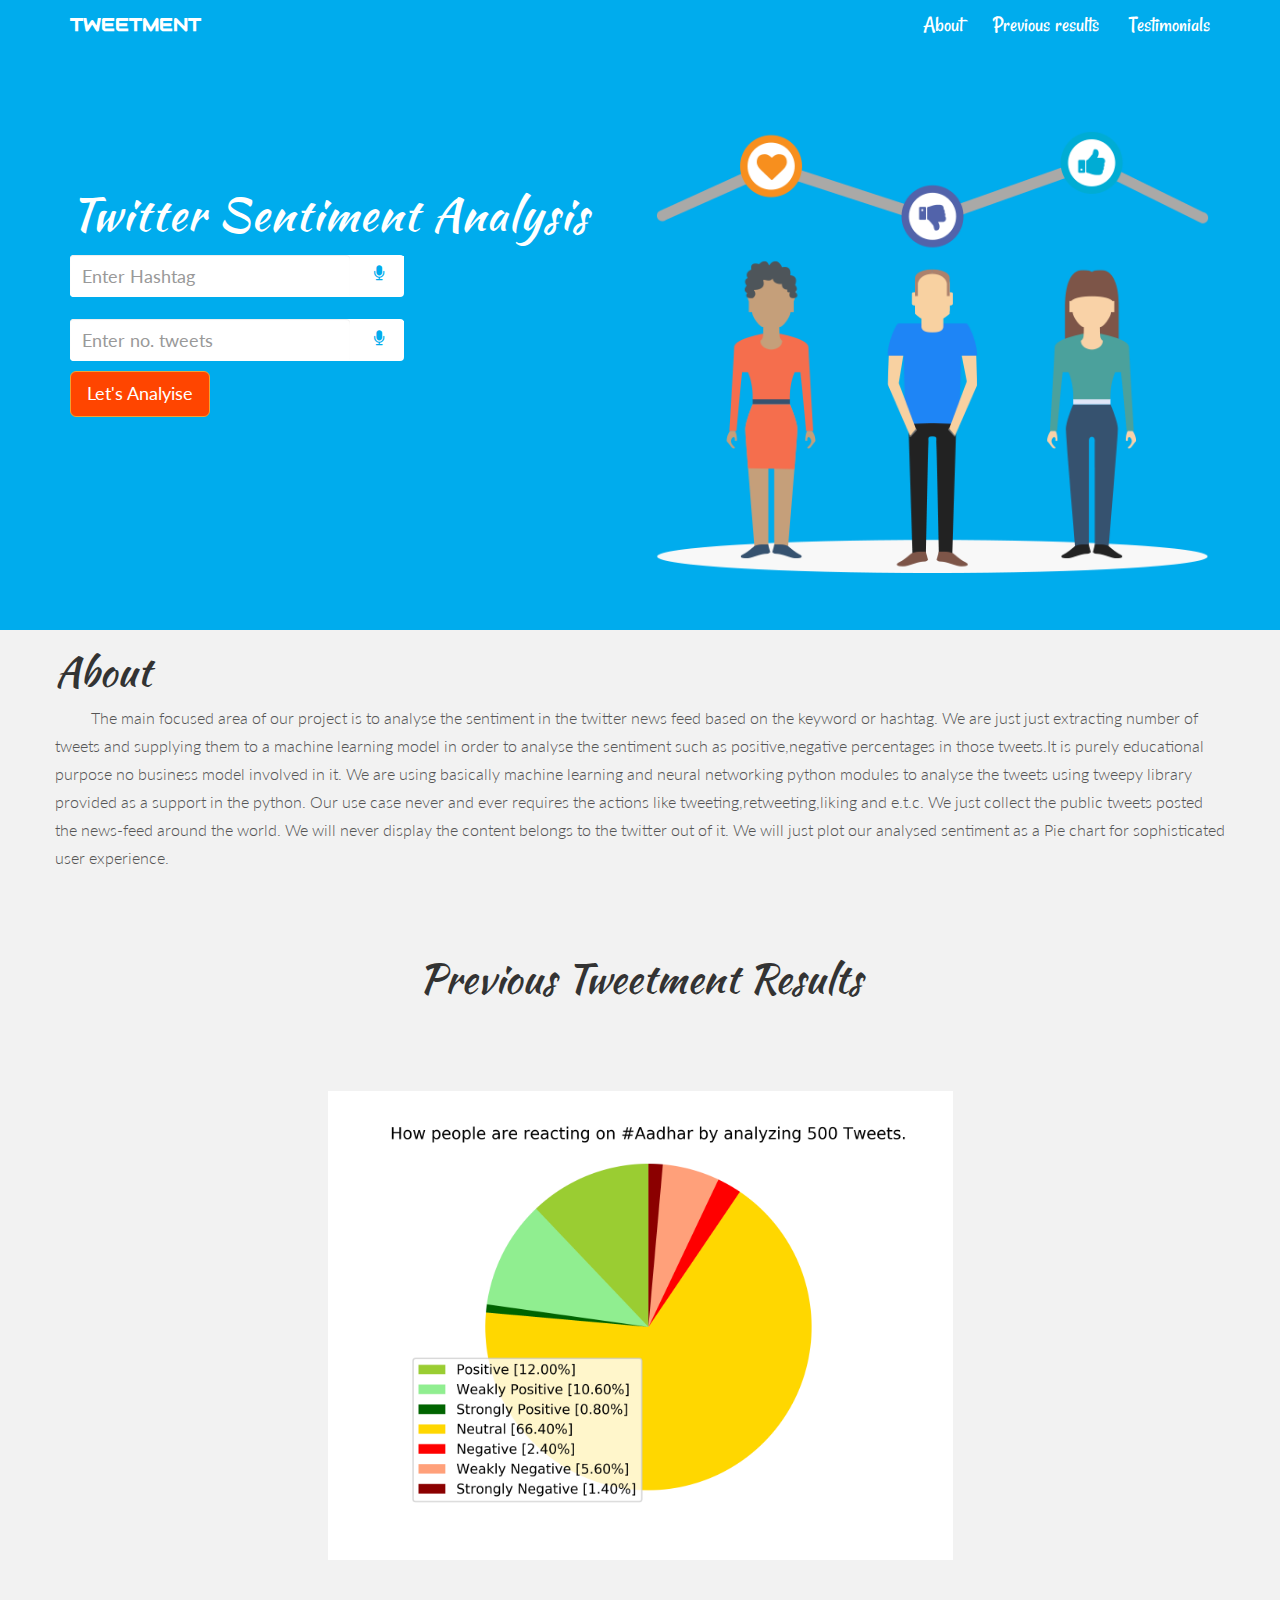
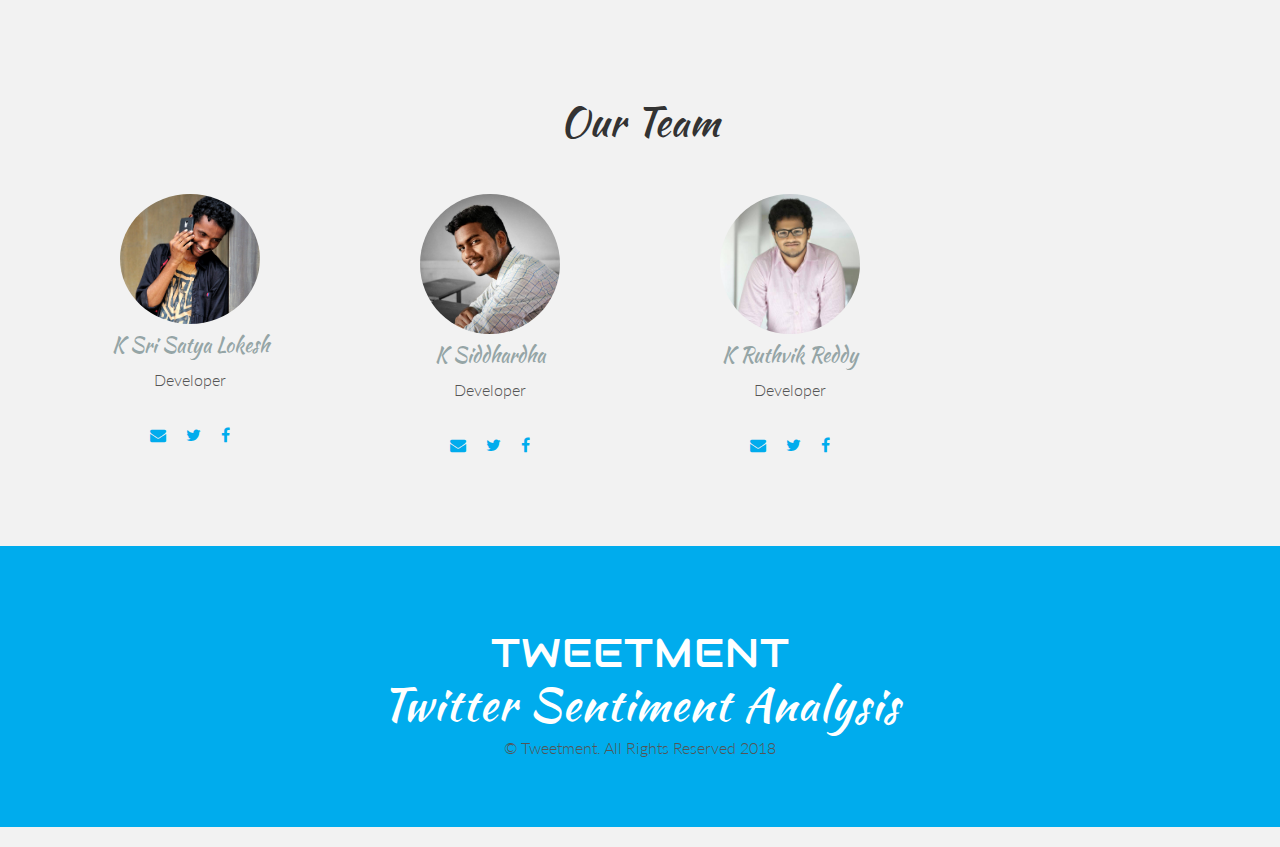
<file: index.html>
<!DOCTYPE html>
<html lang="en">
  <head>
    <meta charset="utf-8">
    <meta http-equiv="X-UA-Compatible" content="IE=edge">
    <meta name="viewport" content="width=device-width, initial-scale=1.0">
    <meta name="description" content="">
    <meta name="author" content="">
		<link rel="shortcut icon" href="static/img/favicon1.png" type="image/x-icon"/>
    <title>Tweetment</title>

    <!-- Bootstrap core CSS -->
    <link href="static/css/bootstrap.css" rel="stylesheet">

    <!-- Custom styles for this template -->
    <link href="static/css/main.css" rel="stylesheet">

    <!-- Fonts from Google Fonts -->
	<link href='http://fonts.googleapis.com/css?family=Lato:300,400,900' rel='stylesheet' type='text/css'>
  <link rel="stylesheet" href="https://maxcdn.bootstrapcdn.com/font-awesome/4.4.0/css/font-awesome.min.css">
	<link href='https://fonts.googleapis.com/css?family=Almendra' rel='stylesheet'>	
<link href="https://fonts.googleapis.com/css?family=Rancho|Audiowide|Kaushan+Script|Libre+Barcode+128+Text|Righteous|Handlee" rel="stylesheet"> 
<link rel="stylesheet" href="https://cdnjs.cloudflare.com/ajax/libs/font-awesome/4.7.0/css/font-awesome.min.css">	
<!-- HTML5 shim and Respond.js IE8 support of HTML5 elements and media queries -->
    <!--[if lt IE 9]>
      <script src="https://oss.maxcdn.com/libs/html5shiv/3.7.0/html5shiv.js"></script>
      <script src="https://oss.maxcdn.com/libs/respond.js/1.3.0/respond.min.js"></script>
		<![endif]-->
		<script>
				window.onscroll = function() {scrollFunction()};

				function scrollFunction() {
						if (document.body.scrollTop > 20 || document.documentElement.scrollTop > 20) {
								document.getElementById("myBtn").style.display = "block";
						} else {
								document.getElementById("myBtn").style.display = "none";
						}
				}
				
				// When the user clicks on the button, scroll to the top of the document
				function topFunction() {
						document.body.scrollTop = 0;
						document.documentElement.scrollTop = 0;
				}
		</script>
  </head>

  <body>
		<!-- go to top-->
		<button onclick="topFunction()" class="btn btn-rounded"id="myBtn" title="Go to top">Top</button>

    <!-- Fixed navbar -->
    <div class="navbar navbar-default navbar-fixed-top">
      <div class="container">
        <div class="navbar-header">
          <button type="button" class="navbar-toggle" data-toggle="collapse" data-target=".navbar-collapse">
            <span class="icon-bar"></span>
            <span class="icon-bar"></span>
            <span class="icon-bar"></span>
					</button>
          <a class="navbar-brand" href="#"><b>TWEETMENT</b></a>
        </div>
        <div class="navbar-collapse collapse">
          <ul class="nav navbar-nav navbar-right">
							<li><a href="#about">About</a></li>
						<li><a href="#previous">Previous results</a></li>
						<li><a href="#team">Testimonials</a></li>
          </ul>
        </div><!--/.nav-collapse -->
      </div>
    </div>

	<div id="headerwrap">
		<div class="container">
			<div class="row">		
				<div class="col-lg-6">
					<h1>Twitter Sentiment Analysis</h1>
					<form class="form-inline" role="form" action="/result" method="post">
					  <div class="form-group">
							<input type="text" class="form-control" id="tweet_name" name="hashtag" placeholder="Enter Hashtag">
						  <button type="submit" class="microphone"><i class="fa fa-microphone"></i></button>
						</div>
						<br><span id="break"> &nbsp;</span> <br>
						<div class="form-group">
							<input type="text" class="form-control" id="tweet_no" name="tweet_count" placeholder="Enter no. tweets">
							<button type="submit" class="microphone"><i class="fa fa-microphone"></i></button>
							</div>
							<br>
						<button type="submit" class="btn btn-warning btn-lg" id="analyise">Let's Analyise</button> 
						
					</form>					
				</div><!-- /col-lg-6 -->

				<div class="col-lg-6">
					<img class="img-responsive" src="static/img/people1.png" alt="">
				</div><!-- /col-lg-6 -->
				
			</div><!-- /row -->
		</div><!-- /container -->
	</div><!-- /headerwrap -->
	
	<div class="container" id="about">
            
		<div class="row" >
                <h1>About</h1>
			 <p id="about_text"> &ensp; &ensp; &ensp;  The main focused area of our project is to analyse the sentiment in the twitter news feed based on the keyword or hashtag.
				  We are just just extracting number of tweets and supplying them to a machine learning model in order to analyse the sentiment such as positive,negative percentages in those tweets.It is purely educational purpose no business model involved in it. We are using basically machine learning and neural networking python modules to analyse the tweets using tweepy library provided as a support in the python.
				 Our use case never and ever requires the actions like tweeting,retweeting,liking and e.t.c. We just collect the public tweets posted the news-feed around the world.
				We will never display the content belongs to the twitter out of it. We will just plot our analysed sentiment as a Pie chart for sophisticated user experience.
				</p>
		</div><!-- /row -->
    </div><!-- /container -->
    
	<div class="container" id="previous">
		<div class="row mt centered">
				<h1>Previous Tweetment Results</h1>
			
			</div>
		</div><!-- /row -->
	
		<!-- CAROUSEL -->
		<div class="row mt centered" >
			<div class="col-lg-6 col-lg-offset-3">
				<div id="carousel-example-generic" class="carousel slide" data-ride="carousel">
				  <!-- Indicators -->
				  <ol class="carousel-indicators">
				    <li data-target="#carousel-example-generic" data-slide-to="0" class="active"></li>
				    <li data-target="#carousel-example-generic" data-slide-to="1"></li>
						<li data-target="#carousel-example-generic" data-slide-to="2"></li>
						<li data-target="#carousel-example-generic" data-slide-to="3"></li>
					<!--	<li data-target="#carousel-example-generic" data-slide-to="4"></li> -->
				  </ol>
				
				  <!-- Wrapper for slides -->
				  <div class="carousel-inner">
				    <div class="item active">
				      <img src="static/img/p02.png" alt="">
				    </div>
				    <div class="item">
				      <img src="static/img/p01.png" alt="">
				    </div>
				    <div class="item">
				      <img src="static/img/p04.png" alt="">
						</div>
						<div class="item">
								<img src="static/img/p03.png" alt="">
							</div>
				  </div>
				</div>			
			</div><!-- /col-lg-8 -->
		</div><!-- /row -->
	</div> <!--/container -->
	
	<div class="container" id="team">
			<div class="row mt centered">
		<div class="row mt centered">
			<div class="col-lg-6 col-lg-offset-3">
				<h1>Our Team</h1>
			</div>
		</div><!-- /row -->
		<center>
		<div class="row mt centered">
			<div class="col-lg-3">
				<img class="img-circle" src="static/img/satya.jpeg" width="140" alt="">
				<h4>K Sri Satya Lokesh </h4>
				<p>Developer</p>
				<p>
					<a href="mailto: srisatyalokesh2.12@gmail.com" target="_blank"> <i class="fa fa-envelope" ></i> </a>
					<a href="https://twitter.com/SriSatyaLokesh3" target="_blank"> <i class="fa fa-twitter" i></i> </a>
					<a href="https://www.facebook.com/srisatyalokesh2.12" target="_blank"> <i class="fa fa-facebook-f" ></i> </a>
				</p>
			</div><!--/col-lg-4 -->

			<div class="col-lg-3">
					<img class="img-circle" src="static/img/sidhu.jpeg" width="140" alt="">
					<h4>K Siddhardha</h4>
					<p>Developer</p>
					<p>
							<a href="mailto: siddhardhakommineni@gmail.com" target="_blank"> <i class="fa fa-envelope" ></i> </a>
							<a href="https://twitter.com/siddhardha_22" target="_blank"> <i class="fa fa-twitter" i></i> </a>
							<a href="https://www.facebook.com/siddhardha.chowdary.1" target="_blank"> <i class="fa fa-facebook-f" ></i> </a>
					</p>
					
				</div><!--/col-lg-4 -->
			<div class="col-lg-3">
				<img class="img-circle" src="static/img/ruthvik.jpeg" width="140" alt="">
				<h4>K Ruthvik Reddy</h4>
				<p>Developer</p>
				<p>
						<a href="mailto: ruthvikkawkuntla@gmail.com" target="_blank"> <i class="fa fa-envelope" ></i> </a>
						<a href="https://twitter.com/Ruthvik44069608" target="_blank"> <i class="fa fa-twitter" i></i> </a>
						<a href="https://www.facebook.com/profile.php?id=100009389982961" target="_blank"> <i class="fa fa-facebook-f" ></i> </a>
				</p>
			
			</div><!--/col-lg-4 -->
			</div>
		</center>
		</div><!-- /row -->
	</div><!-- /container -->
	
	<div id="footerwrap">
			<div class="container">
				<div class="row mt centered">		
					<h1>TWEETMENT</h1>
					<h3>Twitter Sentiment Analysis</h3>
					<p id="copyrights">&copy; Tweetment. All Rights Reserved 2018</p>
					</div>
					</div>
					</div>
		

    <!-- Bootstrap core JavaScript
    ================================================== -->
    <!-- Placed at the end of the document so the pages load faster -->
    <script src="https://code.jquery.com/jquery-1.10.2.min.js"></script>
    <script src="static/js/bootstrap.min.js"></script>
  </body>
</html>
</file>
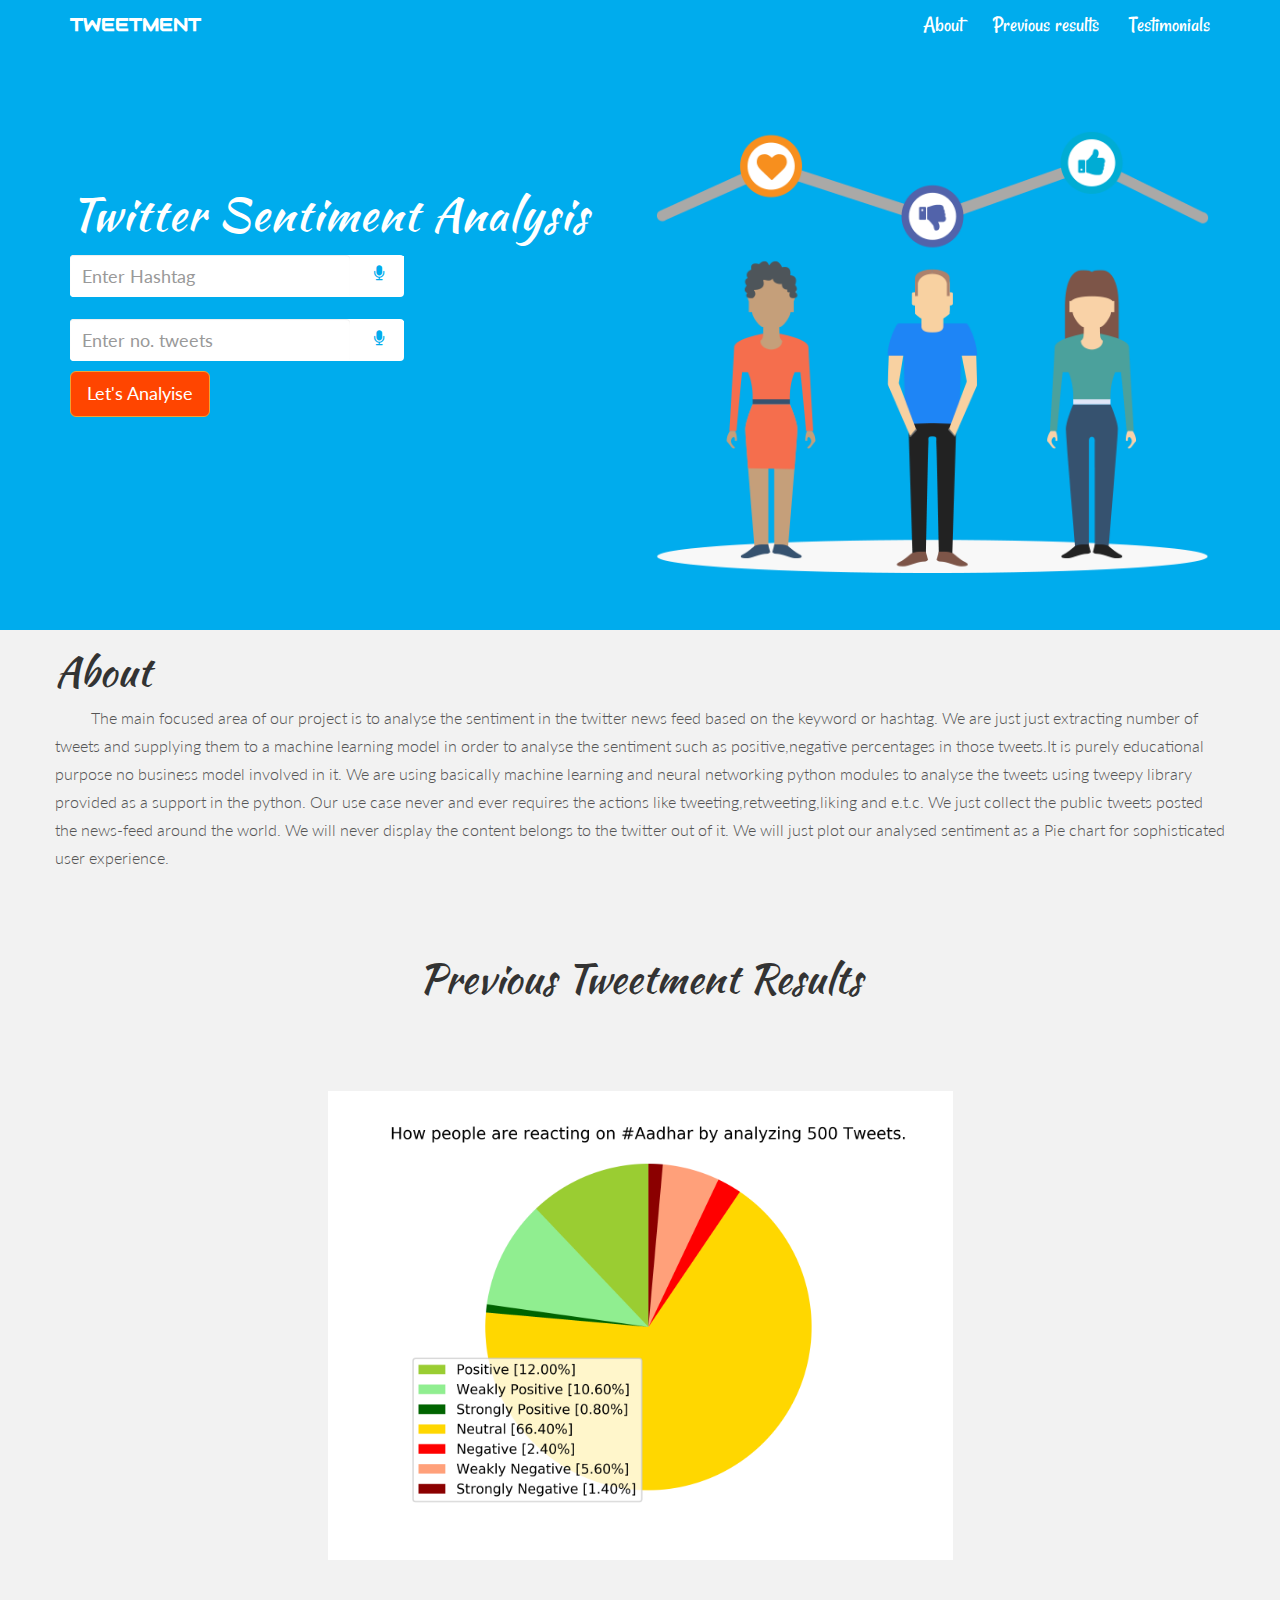
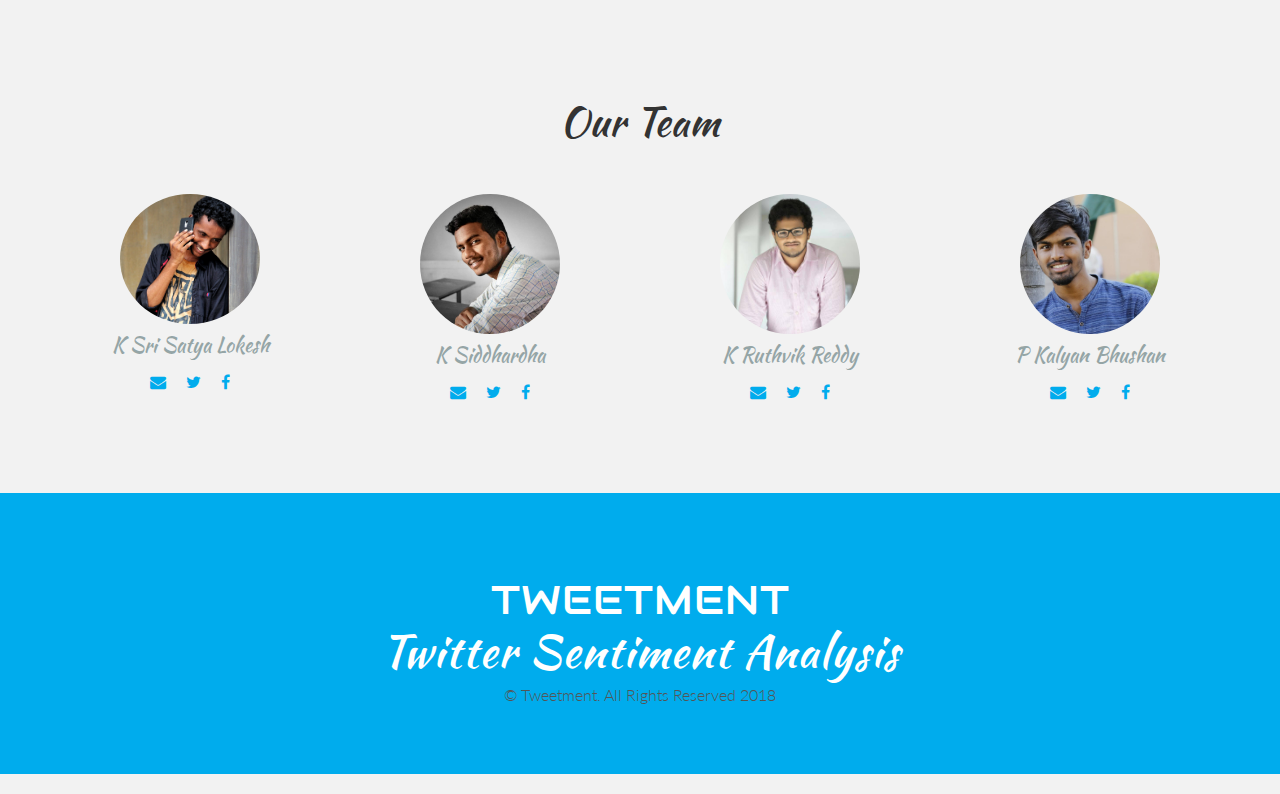
<file: bottle/index.html>
<!DOCTYPE html>
<html lang="en">
  <head>
    <meta charset="utf-8">
    <meta http-equiv="X-UA-Compatible" content="IE=edge">
    <meta name="viewport" content="width=device-width, initial-scale=1.0">
    <meta name="description" content="">
    <meta name="author" content="">
		<link rel="shortcut icon" href="static/img/favicon1.png" type="image/x-icon"/>
    <title>Tweetment</title>

    <!-- Bootstrap core CSS -->
    <link href="static/css/bootstrap.css" rel="stylesheet">

    <!-- Custom styles for this template -->
    <link href="static/css/main.css" rel="stylesheet">

    <!-- Fonts from Google Fonts -->
	<link href='http://fonts.googleapis.com/css?family=Lato:300,400,900' rel='stylesheet' type='text/css'>
  <link rel="stylesheet" href="https://maxcdn.bootstrapcdn.com/font-awesome/4.4.0/css/font-awesome.min.css">
	<link href='https://fonts.googleapis.com/css?family=Almendra' rel='stylesheet'>	
<link href="https://fonts.googleapis.com/css?family=Rancho|Audiowide|Kaushan+Script|Libre+Barcode+128+Text|Righteous|Handlee" rel="stylesheet"> 
<link rel="stylesheet" href="https://cdnjs.cloudflare.com/ajax/libs/font-awesome/4.7.0/css/font-awesome.min.css">	
<!-- HTML5 shim and Respond.js IE8 support of HTML5 elements and media queries -->
    <!--[if lt IE 9]>
      <script src="https://oss.maxcdn.com/libs/html5shiv/3.7.0/html5shiv.js"></script>
      <script src="https://oss.maxcdn.com/libs/respond.js/1.3.0/respond.min.js"></script>
		<![endif]-->
		<script>
				window.onscroll = function() {scrollFunction()};

				function scrollFunction() {
						if (document.body.scrollTop > 20 || document.documentElement.scrollTop > 20) {
								document.getElementById("myBtn").style.display = "block";
						} else {
								document.getElementById("myBtn").style.display = "none";
						}
				}
				
				// When the user clicks on the button, scroll to the top of the document
				function topFunction() {
						document.body.scrollTop = 0;
						document.documentElement.scrollTop = 0;
				}
		</script>
  </head>

  <body>
		<!-- go to top-->
		<button onclick="topFunction()" class="btn btn-rounded"id="myBtn" title="Go to top">Top</button>

    <!-- Fixed navbar -->
    <div class="navbar navbar-default navbar-fixed-top">
      <div class="container">
        <div class="navbar-header">
          <button type="button" class="navbar-toggle" data-toggle="collapse" data-target=".navbar-collapse">
            <span class="icon-bar"></span>
            <span class="icon-bar"></span>
            <span class="icon-bar"></span>
					</button>
          <a class="navbar-brand" href="#"><b>TWEETMENT</b></a>
        </div>
        <div class="navbar-collapse collapse">
          <ul class="nav navbar-nav navbar-right">
							<li><a href="#about">About</a></li>
						<li><a href="#previous">Previous results</a></li>
						<li><a href="#team">Testimonials</a></li>
          </ul>
        </div><!--/.nav-collapse -->
      </div>
    </div>

	<div id="headerwrap">
		<div class="container">
			<div class="row">		
				<div class="col-lg-6">
					<h1>Twitter Sentiment Analysis</h1>
					<form class="form-inline" role="form" action="/result" method="post">
					  <div class="form-group">
							<input type="text" class="form-control" id="tweet_name" name="hashtag" placeholder="Enter Hashtag">
						  <button type="submit" class="microphone"><i class="fa fa-microphone"></i></button>
						</div>
						<br><span id="break"> &nbsp;</span> <br>
						<div class="form-group">
							<input type="text" class="form-control" id="tweet_no" name="tweet_count" placeholder="Enter no. tweets">
							<button type="submit" class="microphone"><i class="fa fa-microphone"></i></button>
							</div>
							<br>
						<button type="submit" class="btn btn-warning btn-lg" id="analyise">Let's Analyise</button> 
						
					</form>					
				</div><!-- /col-lg-6 -->

				<div class="col-lg-6">
					<img class="img-responsive" src="static/img/people1.png" alt="">
				</div><!-- /col-lg-6 -->
				
			</div><!-- /row -->
		</div><!-- /container -->
	</div><!-- /headerwrap -->
	
	<div class="container" id="about">
            
		<div class="row" >
                <h1>About</h1>
			 <p id="about_text"> &ensp; &ensp; &ensp;  The main focused area of our project is to analyse the sentiment in the twitter news feed based on the keyword or hashtag.
				  We are just just extracting number of tweets and supplying them to a machine learning model in order to analyse the sentiment such as positive,negative percentages in those tweets.It is purely educational purpose no business model involved in it. We are using basically machine learning and neural networking python modules to analyse the tweets using tweepy library provided as a support in the python.
				 Our use case never and ever requires the actions like tweeting,retweeting,liking and e.t.c. We just collect the public tweets posted the news-feed around the world.
				We will never display the content belongs to the twitter out of it. We will just plot our analysed sentiment as a Pie chart for sophisticated user experience.
				</p>
		</div><!-- /row -->
    </div><!-- /container -->
    
	<div class="container" id="previous">
		<div class="row mt centered">
				<h1>Previous Tweetment Results</h1>
			
			</div>
		</div><!-- /row -->
	
		<!-- CAROUSEL -->
		<div class="row mt centered" >
			<div class="col-lg-6 col-lg-offset-3">
				<div id="carousel-example-generic" class="carousel slide" data-ride="carousel">
				  <!-- Indicators -->
				  <ol class="carousel-indicators">
				    <li data-target="#carousel-example-generic" data-slide-to="0" class="active"></li>
				    <li data-target="#carousel-example-generic" data-slide-to="1"></li>
						<li data-target="#carousel-example-generic" data-slide-to="2"></li>
						<li data-target="#carousel-example-generic" data-slide-to="3"></li>
					<!--	<li data-target="#carousel-example-generic" data-slide-to="4"></li> -->
				  </ol>
				
				  <!-- Wrapper for slides -->
				  <div class="carousel-inner">
				    <div class="item active">
				      <img src="static/img/p02.png" alt="">
				    </div>
				    <div class="item">
				      <img src="static/img/p01.png" alt="">
				    </div>
				    <div class="item">
				      <img src="static/img/p04.png" alt="">
						</div>
						<div class="item">
								<img src="static/img/p03.png" alt="">
							</div>
				  </div>
				</div>			
			</div><!-- /col-lg-8 -->
		</div><!-- /row -->
	</div> <!--/container -->
	
	<div class="container" id="team">
			<div class="row mt centered">
		<div class="row mt centered">
			<div class="col-lg-6 col-lg-offset-3">
				<h1>Our Team</h1>
			</div>
		</div><!-- /row -->
		
		<div class="row mt centered">
			<div class="col-lg-3">
				<img class="img-circle" src="static/img/satya.jpeg" width="140" alt="">
				<h4>K Sri Satya Lokesh </h4>

				<p>
					<a href="mailto: srisatyalokesh2.12@gmail.com" target="_blank"> <i class="fa fa-envelope" ></i> </a>
					<a href="https://twitter.com/SriSatyaLokesh3" target="_blank"> <i class="fa fa-twitter" i></i> </a>
					<a href="https://www.facebook.com/srisatyalokesh2.12" target="_blank"> <i class="fa fa-facebook-f" ></i> </a>
				</p>
			</div><!--/col-lg-4 -->

			<div class="col-lg-3">
					<img class="img-circle" src="static/img/sidhu.jpeg" width="140" alt="">
					<h4>K Siddhardha</h4>
					<p>
							<a href="mailto: siddhardhakommineni@gmail.com" target="_blank"> <i class="fa fa-envelope" ></i> </a>
							<a href="https://twitter.com/siddhardha_22" target="_blank"> <i class="fa fa-twitter" i></i> </a>
							<a href="https://www.facebook.com/siddhardha.chowdary.1" target="_blank"> <i class="fa fa-facebook-f" ></i> </a>
					</p>
					
				</div><!--/col-lg-4 -->
			<div class="col-lg-3">
				<img class="img-circle" src="static/img/ruthvik.jpeg" width="140" alt="">
				<h4>K Ruthvik Reddy</h4>
				<p>
						<a href="mailto: ruthvikkawkuntla@gmail.com" target="_blank"> <i class="fa fa-envelope" ></i> </a>
						<a href="https://twitter.com/Ruthvik44069608" target="_blank"> <i class="fa fa-twitter" i></i> </a>
						<a href="https://www.facebook.com/profile.php?id=100009389982961" target="_blank"> <i class="fa fa-facebook-f" ></i> </a>
				</p>
			
			</div><!--/col-lg-4 -->

			<div class="col-lg-3">
				<img class="img-circle" src="static/img/kalyan.jpeg" width="140" alt="">
				<h4>P Kalyan Bhushan</h4>
				<p>
						<a href="mailto: kalyanpodila123@gmail.com" target="_blank"> <i class="fa fa-envelope" ></i> </a>
						<a href="https://twitter.com/KalyanPodila" target="_blank"> <i class="fa fa-twitter" i></i> </a>
						<a href="https://www.facebook.com/kalyan.podila.3" target="_blank"> <i class="fa fa-facebook-f" ></i> </a>
				</p>
			</div><!--/col-lg-4 -->
			</div>
		</div><!-- /row -->
	</div><!-- /container -->
	
	<div id="footerwrap">
			<div class="container">
				<div class="row mt centered">		
					<h1>TWEETMENT</h1>
					<h3>Twitter Sentiment Analysis</h3>
					<p id="copyrights">&copy; Tweetment. All Rights Reserved 2018</p>
					</div>
					</div>
					</div>
		

    <!-- Bootstrap core JavaScript
    ================================================== -->
    <!-- Placed at the end of the document so the pages load faster -->
    <script src="https://code.jquery.com/jquery-1.10.2.min.js"></script>
    <script src="static/js/bootstrap.min.js"></script>
  </body>
</html>
</file>
<file: static/css/main.css>
/*
 * Author: Carlos Alvarez
 * URL: http://alvarez.is
 *
 * Project Name: FLATTY - Free Bootstrap 3 Theme
 * Version: 1.0
 * URL: http://blacktie.co
 */

body {
  background-color: #f2f2f2;
    font-family: 'Lato', sans-serif;
    font-weight: 300;
    font-size: 16px;
    color: #555;

    -webkit-font-smoothing: antialiased;
    -webkit-overflow-scrolling: touch;
}

/* Titles */
h1, h2, h3, h4, h5, h6 {
   /* font-family: 'Almendra', sans-serif; */
   /*font-family: 'Righteous', cursive;*/
   font-family: 'Kaushan Script', cursive;
   margin-bottom: 250;
    color: #333;
}

h1 {
	font-size: 40px;
}

h3 {
	color: #95a5a6;
	font-weight: 400;
}

h4 {
	color: #95a5a6;
	font-weight: 400;
	font-size: 20px;
}

/* Paragraph & Typographic */
p {
    line-height: 28px;
    margin-bottom: 25px;
    font-size: 16px;
}

.centered {
    text-align: center;
}

/* Links */
a {
    color: #3498db;
    word-wrap: break-word;

    -webkit-transition: color 0.1s ease-in, background 0.1s ease-in;
    -moz-transition: color 0.1s ease-in, background 0.1s ease-in;
    -ms-transition: color 0.1s ease-in, background 0.1s ease-in;
    -o-transition: color 0.1s ease-in, background 0.1s ease-in;
    transition: color 0.1s ease-in, background 0.1s ease-in;
}

a:hover,
a:focus {
    color: #7b7b7b;
    text-decoration: none;
    outline: 0;
}

a:before,
a:after {
    -webkit-transition: color 0.1s ease-in, background 0.1s ease-in;
    -moz-transition: color 0.1s ease-in, background 0.1s ease-in;
    -ms-transition: color 0.1s ease-in, background 0.1s ease-in;
    -o-transition: color 0.1s ease-in, background 0.1s ease-in;
    transition: color 0.1s ease-in, background 0.1s ease-in;
}

 hr {
    display: block;
    height: 1px;
    border: 0;
    border-top: 1px solid #ccc;
    margin: 1em 0;
    padding: 0;
}

.navbar-default {
	background-color:#00aced;
	border-color: transparent;
}

.navbar-default .navbar-brand {
    color: white;
    font-family: 'Audiowide', cursive;
}

.navbar-default .navbar-nav > li > a {
    color: white;
    font-family: 'Rancho', cursive;
    font-size: 22px;
    
}

/* Helpers */

.mt {
	margin-top: 40px;
	margin-bottom: 40px;
}

.form-control {
	height: 42px;
	font-size: 18px;
    width: 280px;
    appearance: textfield;
}
.microphone{
    height: 20px;
    width: 50px;
    border: 0px solid white;
    background-color: white;
}
i {
	margin: 8px;
	color: #00aced; 
}
.form-group{
    background-color: white;
    border-radius: 4px;
}
#analyise{
    margin-top: 10px;
    background-color: orangered;
    color: white;
}
#break{
   padding:5px;
}
/* HeaderWrap */
#headerwrap {
	/* background: url(../img/bg01.jpg) no-repeat center top; */
	background-color:#00aced;
	margin-top: -20px;
	padding-top: 150px;
	background-attachment: relative;
	background-position: center center;
	min-height: 650px;
	width: 100%;
	
    -webkit-background-size: 100%;
    -moz-background-size: 100%;
    -o-background-size: 100%;
    background-size: 100%;

    -webkit-background-size: cover;
    -moz-background-size: cover;
    -o-background-size: cover;
    background-size: cover;
}
#headerwrap h1 {
	margin-top: 60px;
	margin-bottom: 15px;
	color: white;
	font-size: 45px;
	font-weight: 300;
	letter-spacing: 1px;
}
#footerwrap {
	background-color:#00aced;
	margin-top: -20px;
	padding-top:40px;
	background-attachment: relative;
	background-position: center center;
	min-height: 250px;
	width: 100%;
	
    -webkit-background-size: 100%;
    -moz-background-size: 100%;
    -o-background-size: 100%;
    background-size: 100%;

    -webkit-background-size: cover;
    -moz-background-size: cover;
    -o-background-size: cover;
    background-size: cover;
}
#footerwrap h1 {
    font-family: 'Audiowide', cursive;
	margin-top: 5px;
	margin-bottom: 5px;
	color: white;
	font-size: 40px;
	font-weight: 300;
	letter-spacing: 1px;
}
#footerwrap h3 {
	margin-top: 5px;
	margin-bottom: 5px;
	color: white;
	font-size: 45px;
	font-weight: 300;
	letter-spacing: 1px;
}
#myBtn {
    display: none;
    position: fixed;
    bottom: 20px;
    right: 30px;
    z-index: 99;
    font-size: 18px;
    border: 2px solid #f2f2f2;
    outline: none;
    background-color:#00aced;
    color: white;
    cursor: pointer;
    padding: 15px;
    border-radius: 50%;
  }
  
  #myBtn:hover {
    background-color:white;
    color:#00aced;
    border: 2px solid #00aced;
  }
  #buttons{
    display: inline;

  }
.cont1{
    margin-top:1%;

}
#result-image{
    width: 600px;
    
}
</file>
<file: bottle/static/css/main.css>
/*
 * Author: Carlos Alvarez
 * URL: http://alvarez.is
 *
 * Project Name: FLATTY - Free Bootstrap 3 Theme
 * Version: 1.0
 * URL: http://blacktie.co
 */

body {
  background-color: #f2f2f2;
    font-family: 'Lato', sans-serif;
    font-weight: 300;
    font-size: 16px;
    color: #555;

    -webkit-font-smoothing: antialiased;
    -webkit-overflow-scrolling: touch;
}

/* Titles */
h1, h2, h3, h4, h5, h6 {
   /* font-family: 'Almendra', sans-serif; */
   /*font-family: 'Righteous', cursive;*/
   font-family: 'Kaushan Script', cursive;
   margin-bottom: 250;
    color: #333;
}

h1 {
	font-size: 40px;
}

h3 {
	color: #95a5a6;
	font-weight: 400;
}

h4 {
	color: #95a5a6;
	font-weight: 400;
	font-size: 20px;
}

/* Paragraph & Typographic */
p {
    line-height: 28px;
    margin-bottom: 25px;
    font-size: 16px;
}

.centered {
    text-align: center;
}

/* Links */
a {
    color: #3498db;
    word-wrap: break-word;

    -webkit-transition: color 0.1s ease-in, background 0.1s ease-in;
    -moz-transition: color 0.1s ease-in, background 0.1s ease-in;
    -ms-transition: color 0.1s ease-in, background 0.1s ease-in;
    -o-transition: color 0.1s ease-in, background 0.1s ease-in;
    transition: color 0.1s ease-in, background 0.1s ease-in;
}

a:hover,
a:focus {
    color: #7b7b7b;
    text-decoration: none;
    outline: 0;
}

a:before,
a:after {
    -webkit-transition: color 0.1s ease-in, background 0.1s ease-in;
    -moz-transition: color 0.1s ease-in, background 0.1s ease-in;
    -ms-transition: color 0.1s ease-in, background 0.1s ease-in;
    -o-transition: color 0.1s ease-in, background 0.1s ease-in;
    transition: color 0.1s ease-in, background 0.1s ease-in;
}

 hr {
    display: block;
    height: 1px;
    border: 0;
    border-top: 1px solid #ccc;
    margin: 1em 0;
    padding: 0;
}

.navbar-default {
	background-color:#00aced;
	border-color: transparent;
}

.navbar-default .navbar-brand {
    color: white;
    font-family: 'Audiowide', cursive;
}

.navbar-default .navbar-nav > li > a {
    color: white;
    font-family: 'Rancho', cursive;
    font-size: 22px;
    
}

/* Helpers */

.mt {
	margin-top: 40px;
	margin-bottom: 40px;
}

.form-control {
	height: 42px;
	font-size: 18px;
    width: 280px;
    appearance: textfield;
}
.microphone{
    height: 20px;
    width: 50px;
    border: 0px solid white;
    background-color: white;
}
i {
	margin: 8px;
	color: #00aced; 
}
.form-group{
    background-color: white;
    border-radius: 4px;
}
#analyise{
    margin-top: 10px;
    background-color: orangered;
    color: white;
}
#break{
   padding:5px;
}
/* HeaderWrap */
#headerwrap {
	/* background: url(../img/bg01.jpg) no-repeat center top; */
	background-color:#00aced;
	margin-top: -20px;
	padding-top: 150px;
	background-attachment: relative;
	background-position: center center;
	min-height: 650px;
	width: 100%;
	
    -webkit-background-size: 100%;
    -moz-background-size: 100%;
    -o-background-size: 100%;
    background-size: 100%;

    -webkit-background-size: cover;
    -moz-background-size: cover;
    -o-background-size: cover;
    background-size: cover;
}
#headerwrap h1 {
	margin-top: 60px;
	margin-bottom: 15px;
	color: white;
	font-size: 45px;
	font-weight: 300;
	letter-spacing: 1px;
}
#footerwrap {
	background-color:#00aced;
	margin-top: -20px;
	padding-top:40px;
	background-attachment: relative;
	background-position: center center;
	min-height: 250px;
	width: 100%;
	
    -webkit-background-size: 100%;
    -moz-background-size: 100%;
    -o-background-size: 100%;
    background-size: 100%;

    -webkit-background-size: cover;
    -moz-background-size: cover;
    -o-background-size: cover;
    background-size: cover;
}
#footerwrap h1 {
    font-family: 'Audiowide', cursive;
	margin-top: 5px;
	margin-bottom: 5px;
	color: white;
	font-size: 40px;
	font-weight: 300;
	letter-spacing: 1px;
}
#footerwrap h3 {
	margin-top: 5px;
	margin-bottom: 5px;
	color: white;
	font-size: 45px;
	font-weight: 300;
	letter-spacing: 1px;
}
#myBtn {
    display: none;
    position: fixed;
    bottom: 20px;
    right: 30px;
    z-index: 99;
    font-size: 18px;
    border: 2px solid #f2f2f2;
    outline: none;
    background-color:#00aced;
    color: white;
    cursor: pointer;
    padding: 15px;
    border-radius: 50%;
  }
  
  #myBtn:hover {
    background-color:white;
    color:#00aced;
    border: 2px solid #00aced;
  }
  #buttons{
    display: inline;

  }
.cont1{
    margin-top:1%;

}
#result-image{
    width: 600px;
    
}
</file>
